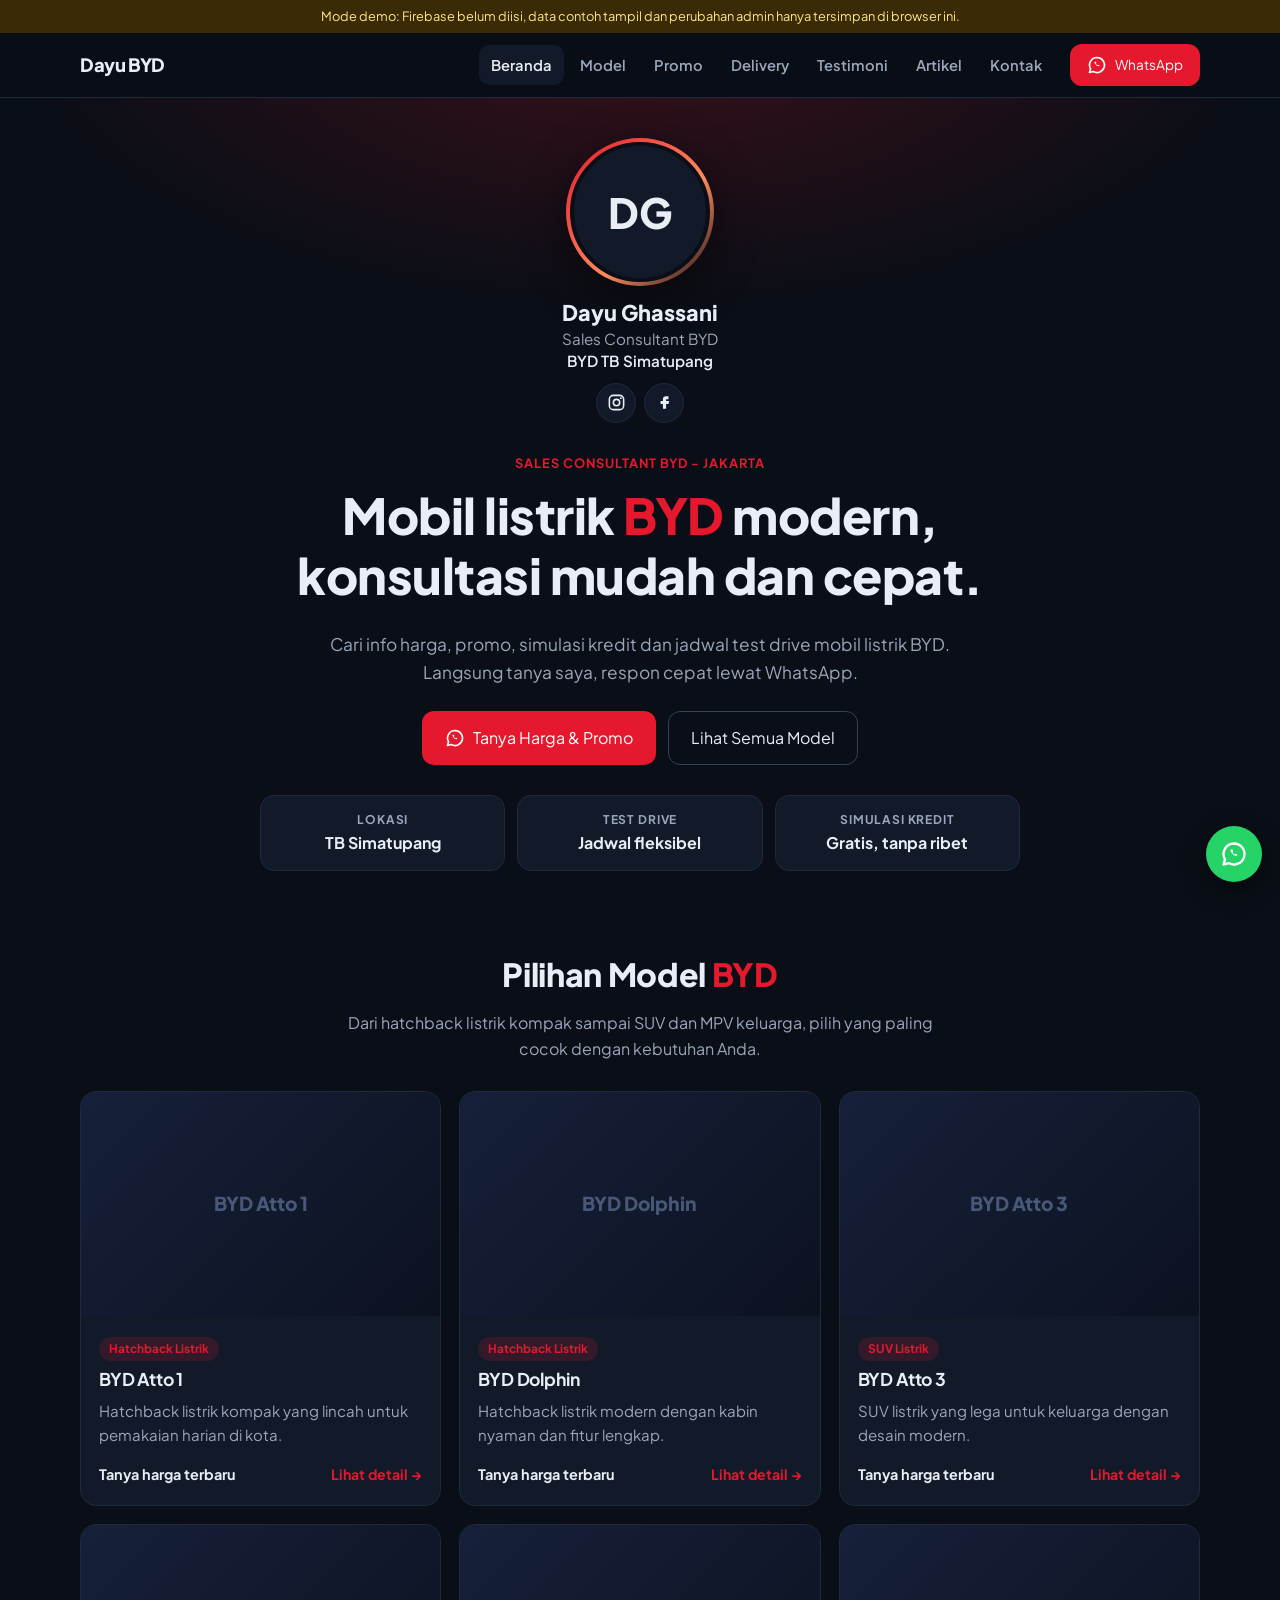
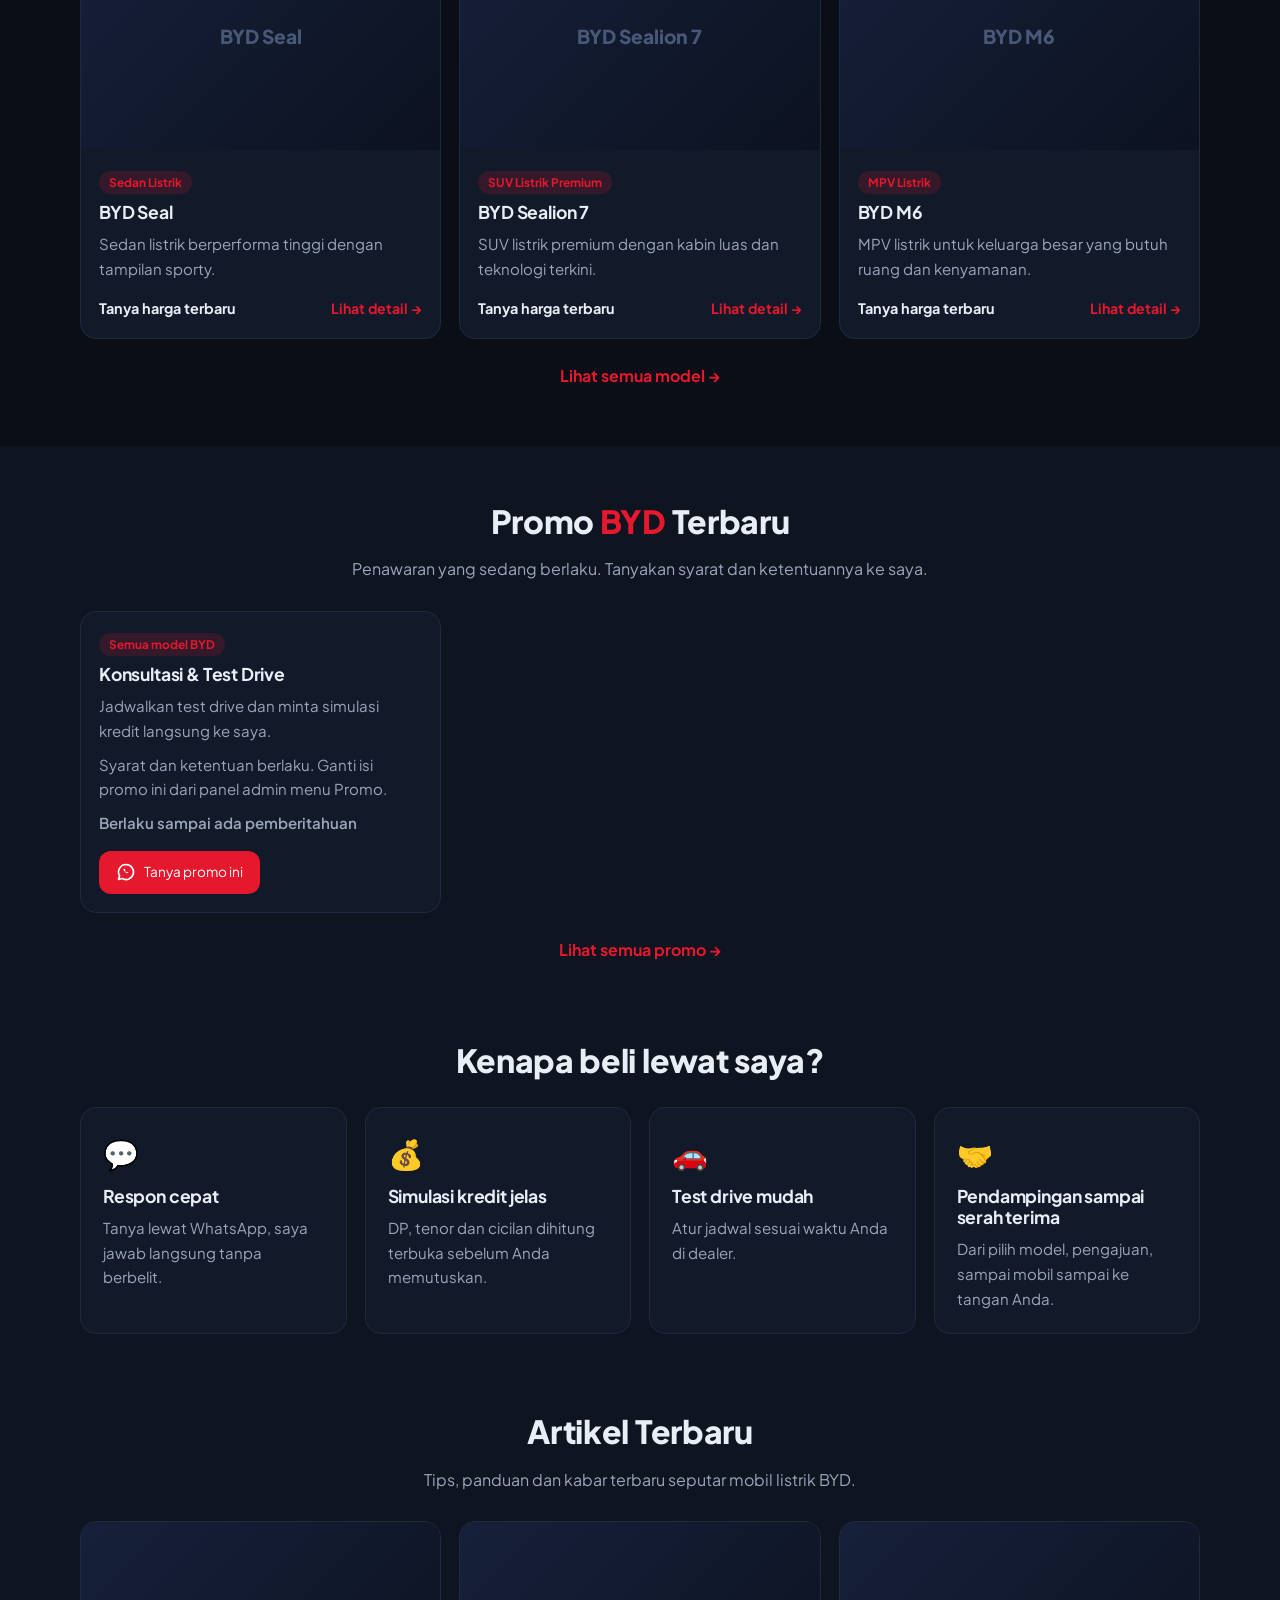
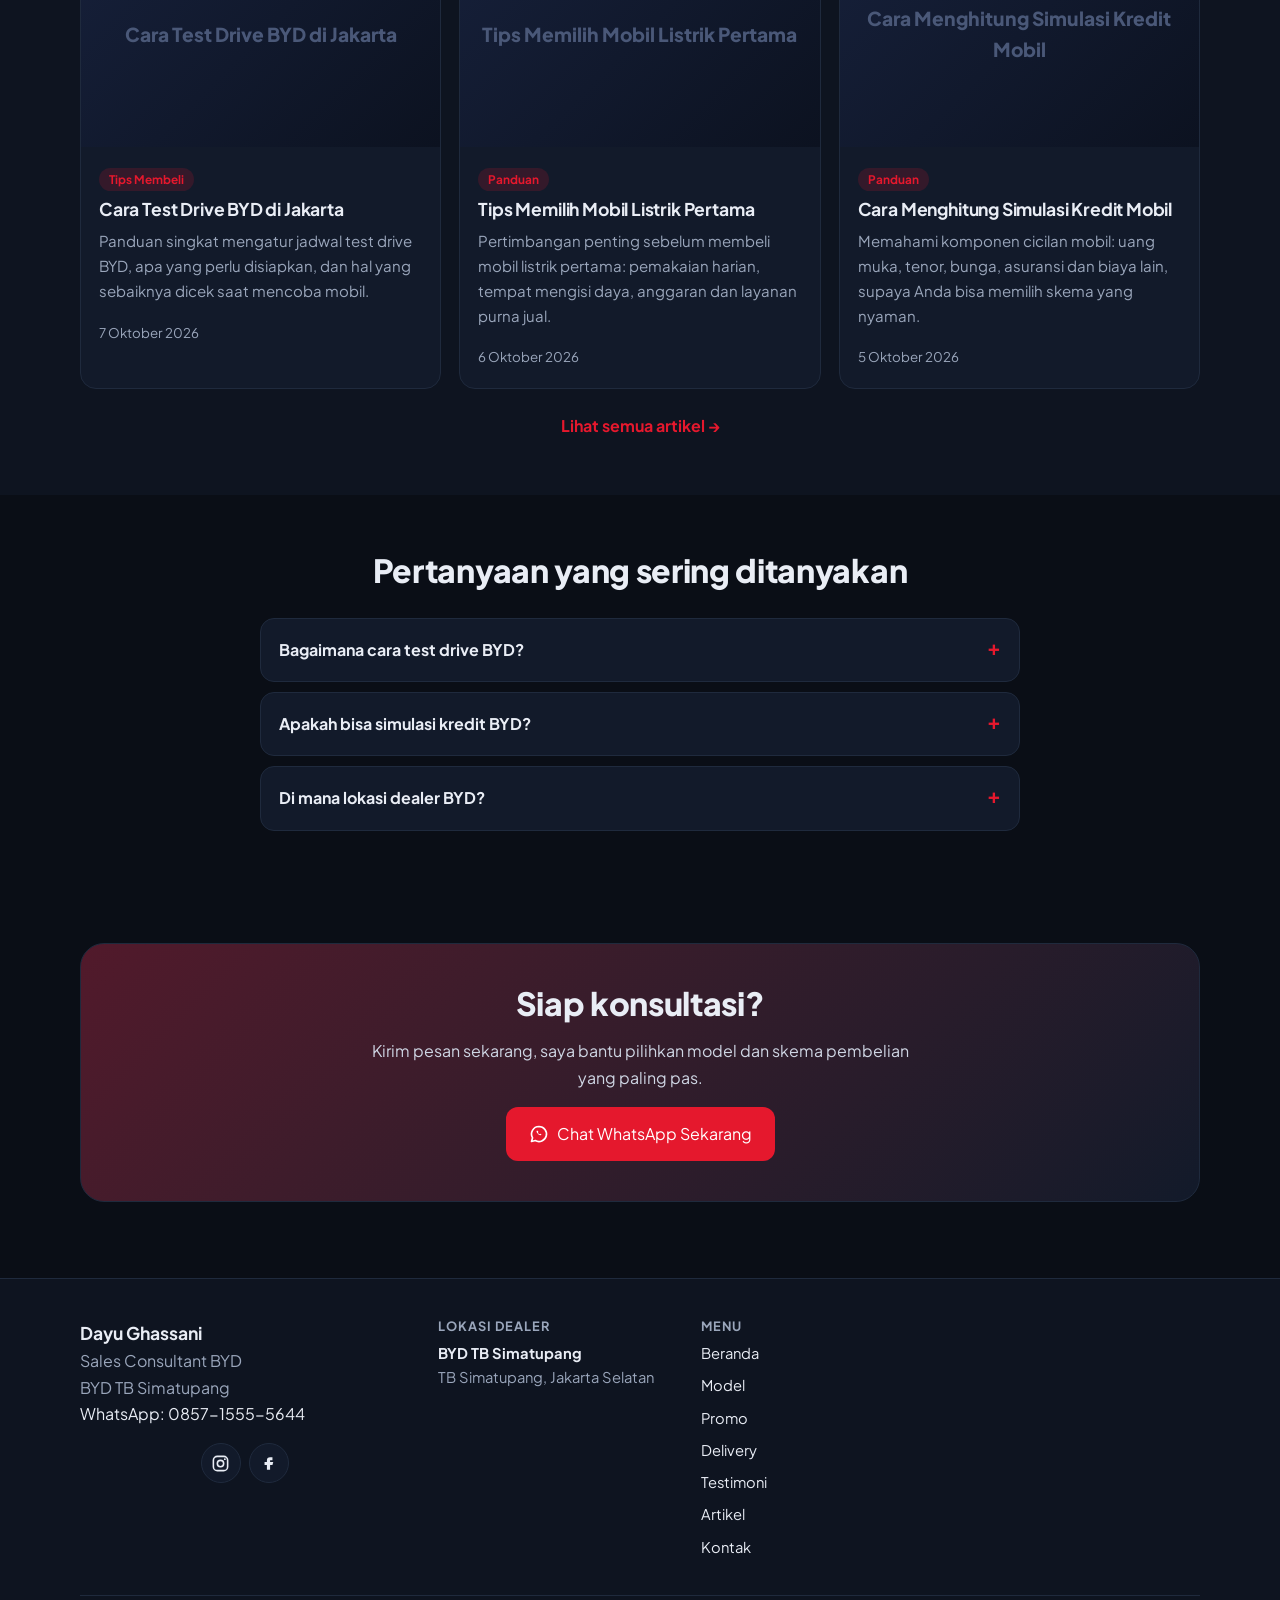
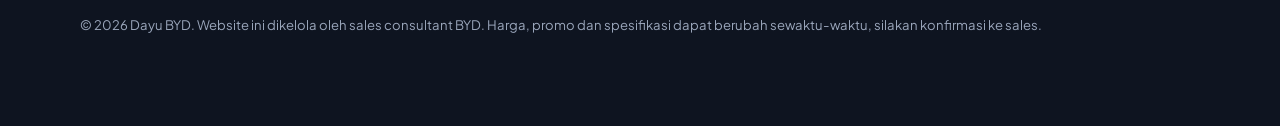
<file: index.html>
<!doctype html>
<html lang="id">
<head>
<meta charset="utf-8">
<meta name="viewport" content="width=device-width, initial-scale=1">
<title>Sales Consultant BYD Jakarta - Harga, Promo, Test Drive | Dayu BYD</title>
<meta name="description" content="Konsultan penjualan BYD di Jakarta (TB Simatupang). Info harga, promo, simulasi kredit dan test drive mobil listrik BYD. Hubungi Dayu Ghassani lewat WhatsApp.">
<meta name="robots" content="index, follow, max-image-preview:large">
<meta name="theme-color" content="#0a0e16">
<link rel="icon" href="data:image/svg+xml,%3Csvg xmlns='http://www.w3.org/2000/svg' viewBox='0 0 32 32'%3E%3Crect width='32' height='32' rx='8' fill='%23e5182d'/%3E%3Ctext x='16' y='22' font-size='16' font-weight='800' text-anchor='middle' fill='white' font-family='Arial'%3EB%3C/text%3E%3C/svg%3E">
<link rel="stylesheet" href="css/style.css">
</head>
<body data-page="home">
<main id="app"><noscript><p style="padding:24px">Aktifkan JavaScript untuk melihat halaman ini. Hubungi Dayu Ghassani di WhatsApp 0857-1555-5644.</p></noscript></main>
<script src="js/firebase-config.js"></script>
<script src="js/util.js"></script>
<script src="js/seed.js"></script>
<script src="js/data.js"></script>
<script src="js/site.js"></script>
</body>
</html>
</file>
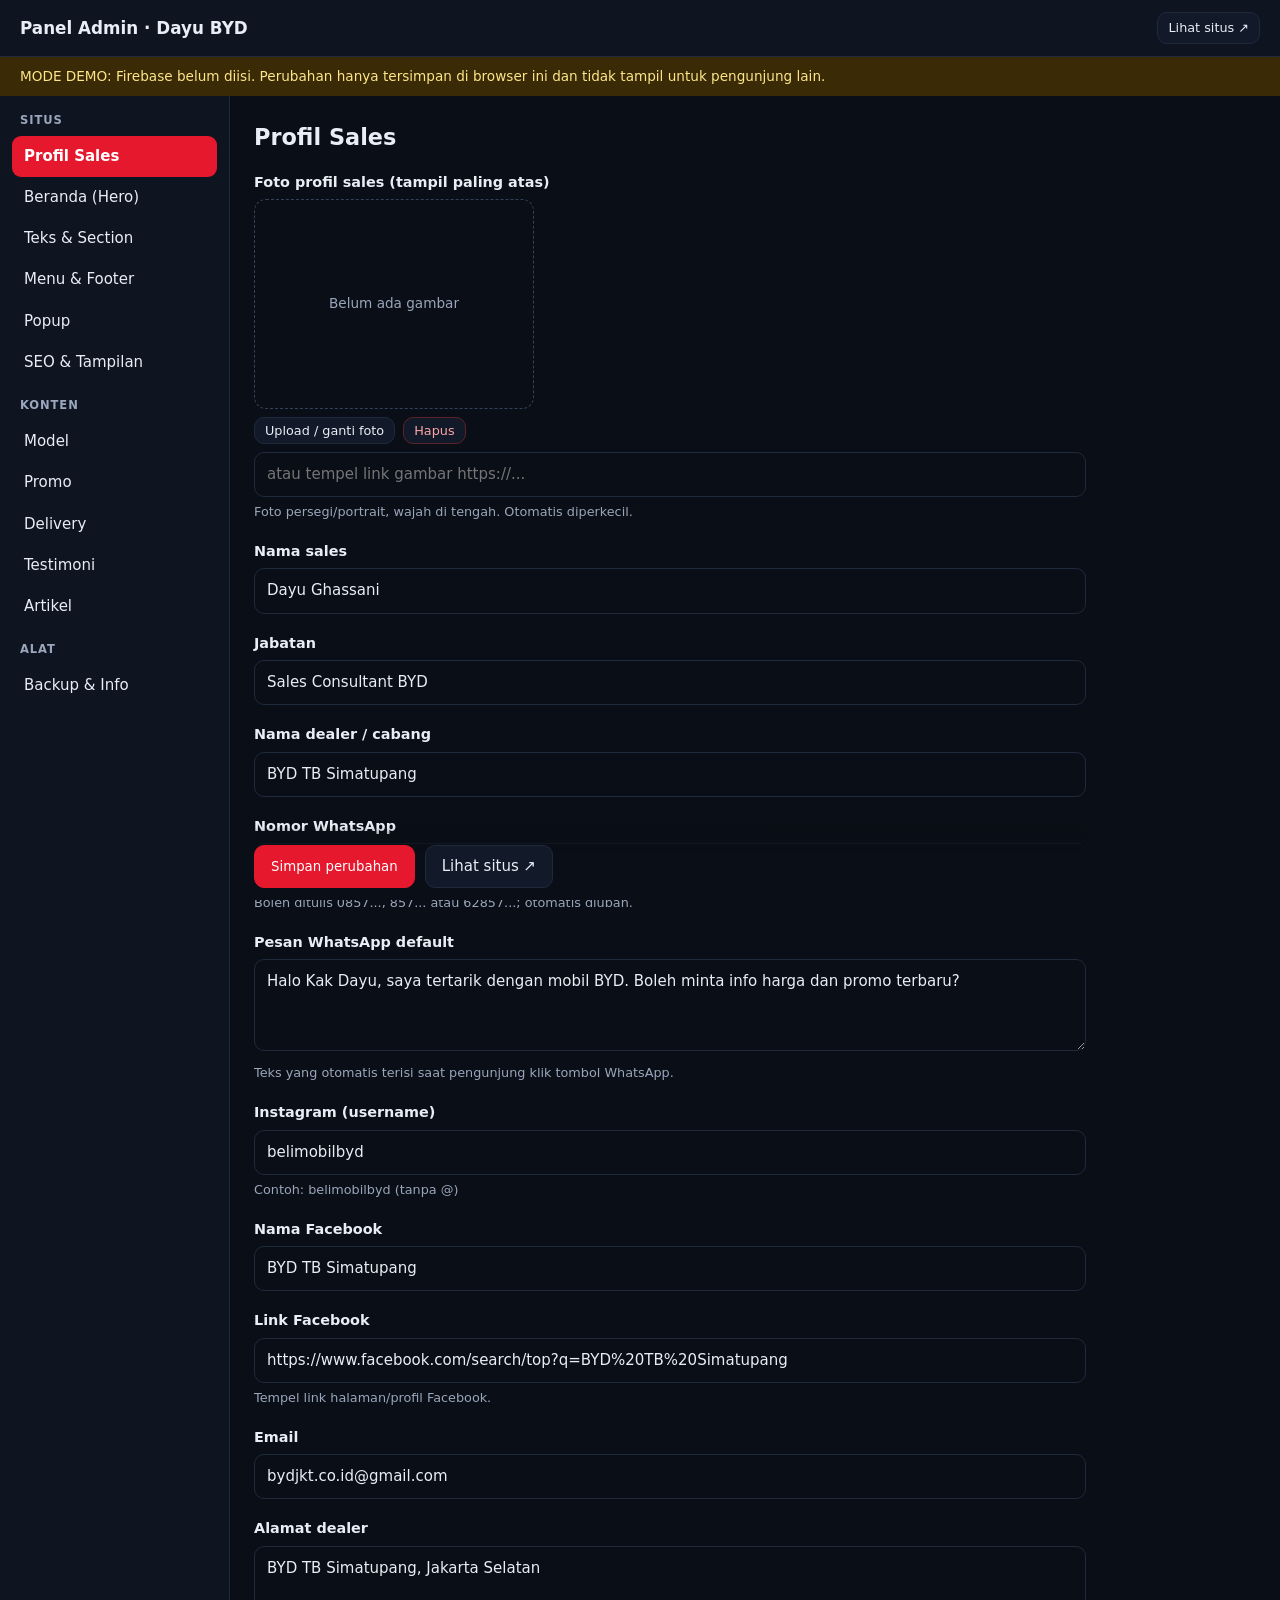
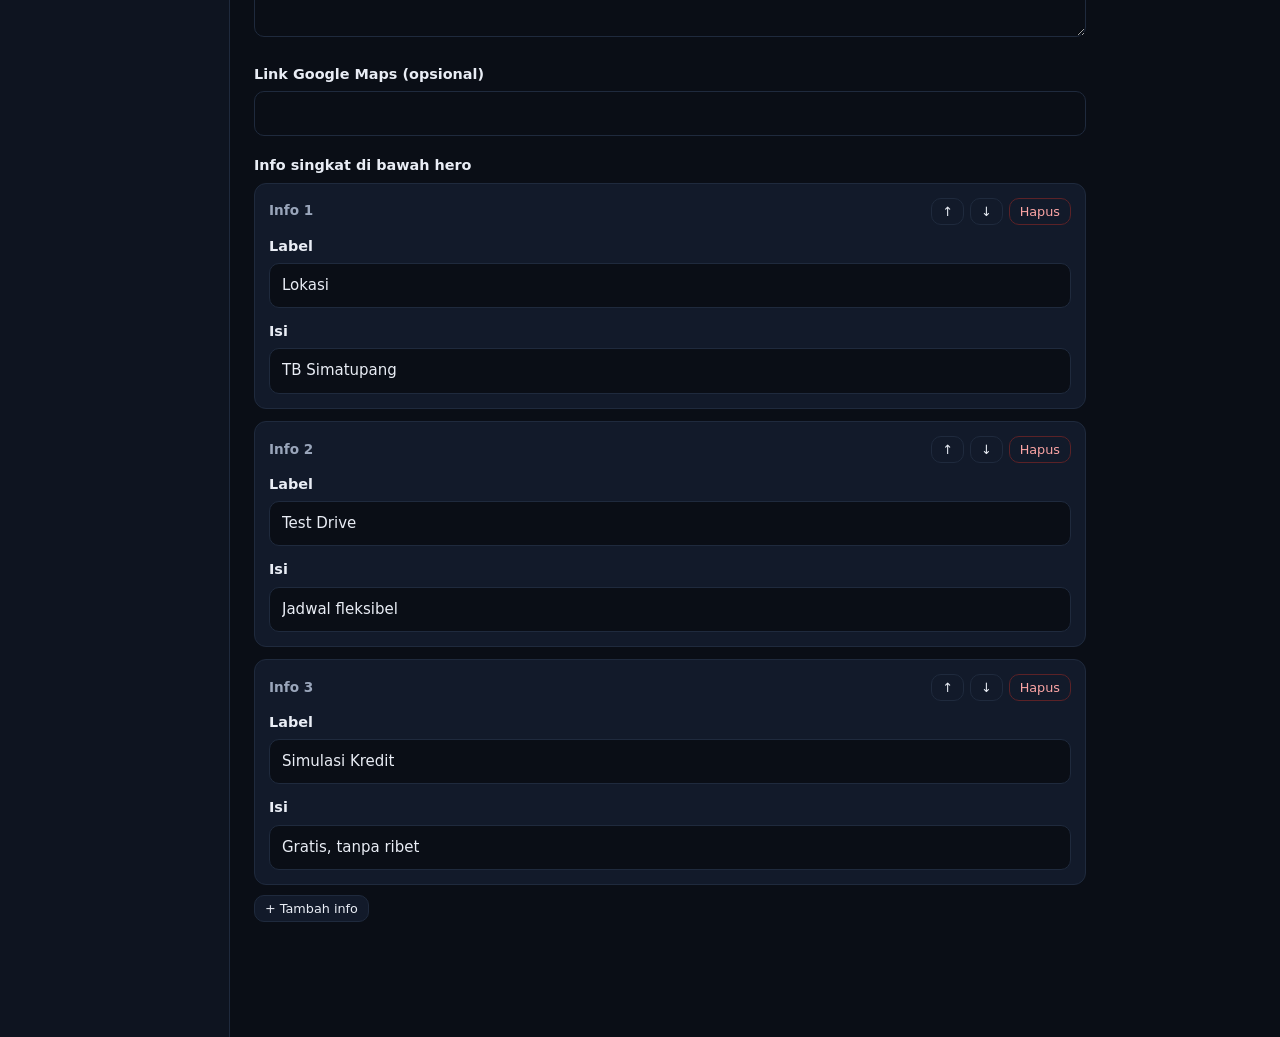
<file: admin/index.html>
<!doctype html>
<html lang="id">
<head>
<meta charset="utf-8">
<meta name="viewport" content="width=device-width, initial-scale=1">
<title>Panel Admin</title>
<meta name="robots" content="noindex, nofollow">
<meta name="theme-color" content="#0a0e16">
<link rel="stylesheet" href="admin.css">
</head>
<body>
<div id="root"><p style="padding:24px;color:#9aa6bb">Memuat panel admin...</p></div>
<script>window.NEED_AUTH = true;</script>
<script src="../js/firebase-config.js"></script>
<script src="../js/util.js"></script>
<script src="../js/seed.js"></script>
<script src="../js/schema.js"></script>
<script src="../js/data.js"></script>
<script src="admin.js"></script>
</body>
</html>
</file>
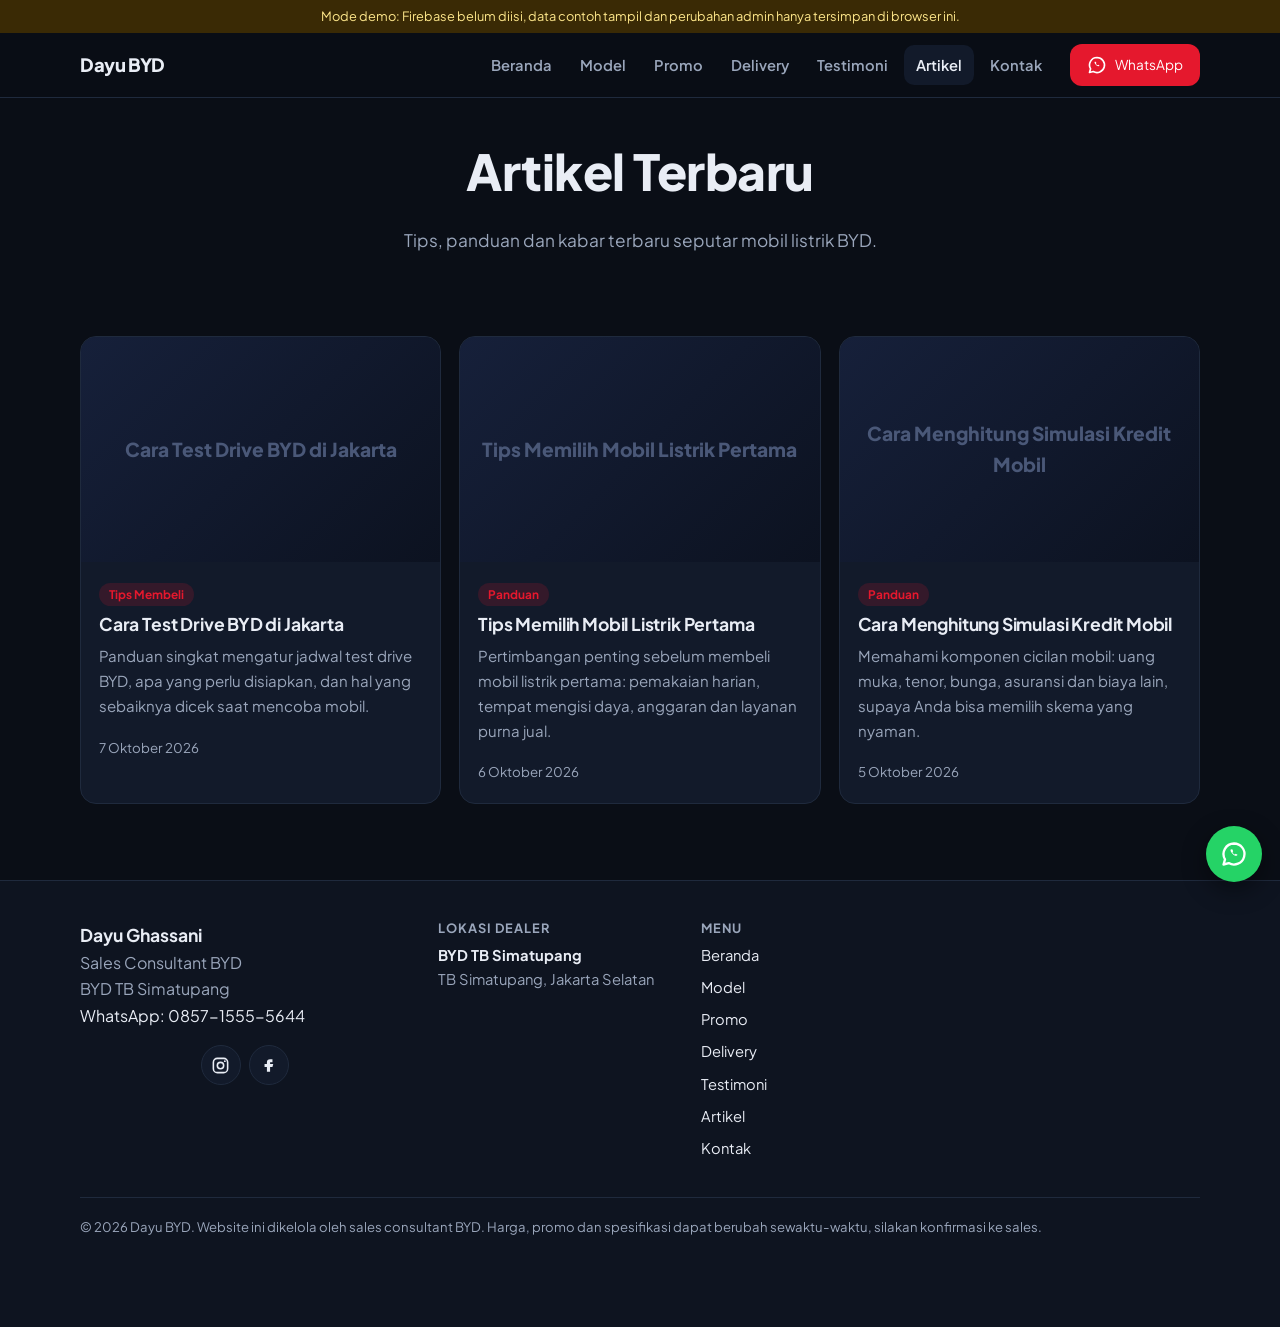
<file: artikel.html>
<!doctype html>
<html lang="id">
<head>
<meta charset="utf-8">
<meta name="viewport" content="width=device-width, initial-scale=1">
<title>Artikel & Tips Mobil Listrik BYD | Dayu BYD</title>
<meta name="description" content="Tips, panduan dan kabar terbaru seputar mobil listrik BYD: test drive, simulasi kredit, dan memilih model.">
<meta name="robots" content="index, follow, max-image-preview:large">
<meta name="theme-color" content="#0a0e16">
<link rel="icon" href="data:image/svg+xml,%3Csvg xmlns='http://www.w3.org/2000/svg' viewBox='0 0 32 32'%3E%3Crect width='32' height='32' rx='8' fill='%23e5182d'/%3E%3Ctext x='16' y='22' font-size='16' font-weight='800' text-anchor='middle' fill='white' font-family='Arial'%3EB%3C/text%3E%3C/svg%3E">
<link rel="stylesheet" href="css/style.css">
</head>
<body data-page="artikel">
<main id="app"><noscript><p style="padding:24px">Aktifkan JavaScript untuk melihat halaman ini.</p></noscript></main>
<script src="js/firebase-config.js"></script>
<script src="js/util.js"></script>
<script src="js/seed.js"></script>
<script src="js/data.js"></script>
<script src="js/site.js"></script>
</body>
</html>
</file>
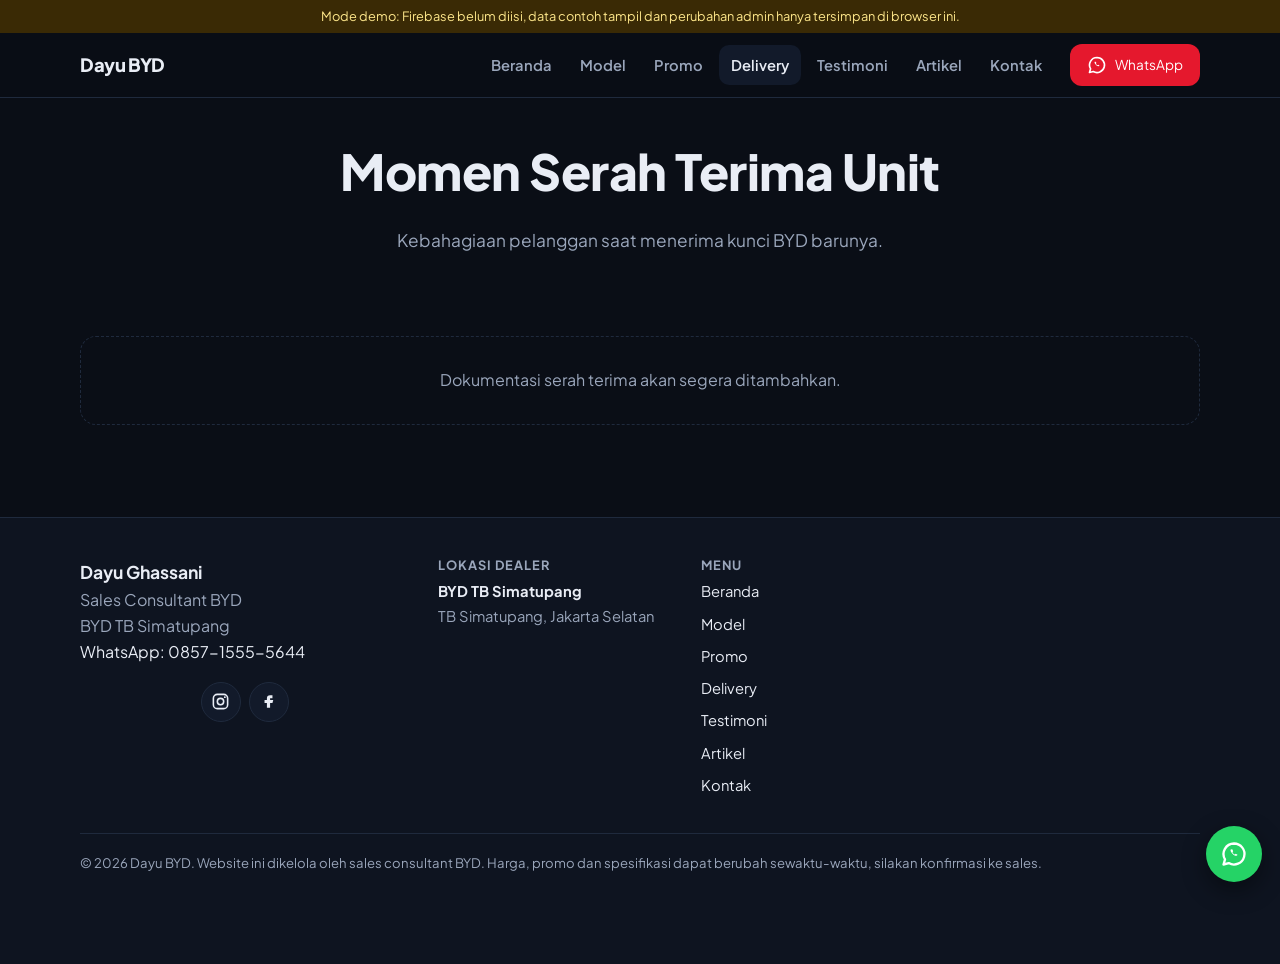
<file: delivery.html>
<!doctype html>
<html lang="id">
<head>
<meta charset="utf-8">
<meta name="viewport" content="width=device-width, initial-scale=1">
<title>Serah Terima Unit BYD | Dayu BYD</title>
<meta name="description" content="Dokumentasi serah terima unit BYD kepada pelanggan.">
<meta name="robots" content="index, follow, max-image-preview:large">
<meta name="theme-color" content="#0a0e16">
<link rel="icon" href="data:image/svg+xml,%3Csvg xmlns='http://www.w3.org/2000/svg' viewBox='0 0 32 32'%3E%3Crect width='32' height='32' rx='8' fill='%23e5182d'/%3E%3Ctext x='16' y='22' font-size='16' font-weight='800' text-anchor='middle' fill='white' font-family='Arial'%3EB%3C/text%3E%3C/svg%3E">
<link rel="stylesheet" href="css/style.css">
</head>
<body data-page="delivery">
<main id="app"><noscript><p style="padding:24px">Aktifkan JavaScript untuk melihat halaman ini.</p></noscript></main>
<script src="js/firebase-config.js"></script>
<script src="js/util.js"></script>
<script src="js/seed.js"></script>
<script src="js/data.js"></script>
<script src="js/site.js"></script>
</body>
</html>
</file>
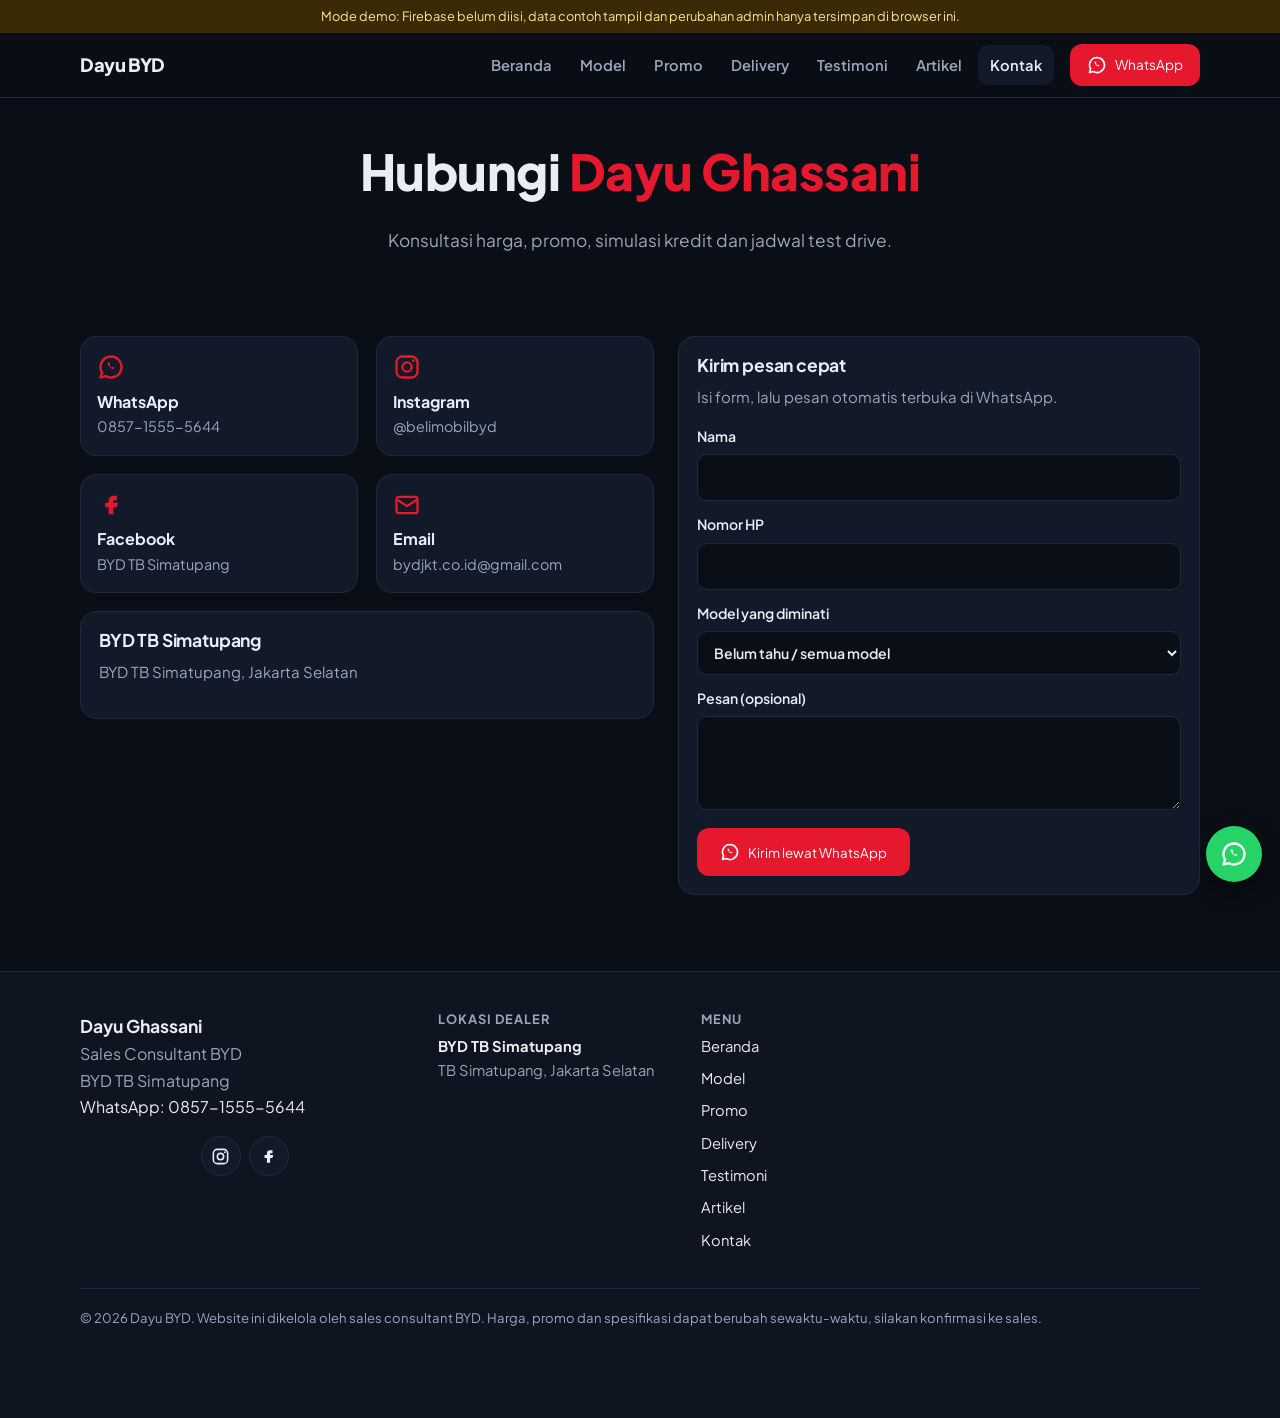
<file: kontak.html>
<!doctype html>
<html lang="id">
<head>
<meta charset="utf-8">
<meta name="viewport" content="width=device-width, initial-scale=1">
<title>Kontak Dayu Ghassani - Sales BYD | Dayu BYD</title>
<meta name="description" content="Hubungi Dayu Ghassani, Sales Consultant BYD lewat WhatsApp, Instagram atau email.">
<meta name="robots" content="index, follow, max-image-preview:large">
<meta name="theme-color" content="#0a0e16">
<link rel="icon" href="data:image/svg+xml,%3Csvg xmlns='http://www.w3.org/2000/svg' viewBox='0 0 32 32'%3E%3Crect width='32' height='32' rx='8' fill='%23e5182d'/%3E%3Ctext x='16' y='22' font-size='16' font-weight='800' text-anchor='middle' fill='white' font-family='Arial'%3EB%3C/text%3E%3C/svg%3E">
<link rel="stylesheet" href="css/style.css">
</head>
<body data-page="kontak">
<main id="app"><noscript><p style="padding:24px">Aktifkan JavaScript untuk melihat halaman ini. Hubungi WhatsApp 0857-1555-5644.</p></noscript></main>
<script src="js/firebase-config.js"></script>
<script src="js/util.js"></script>
<script src="js/seed.js"></script>
<script src="js/data.js"></script>
<script src="js/site.js"></script>
</body>
</html>
</file>
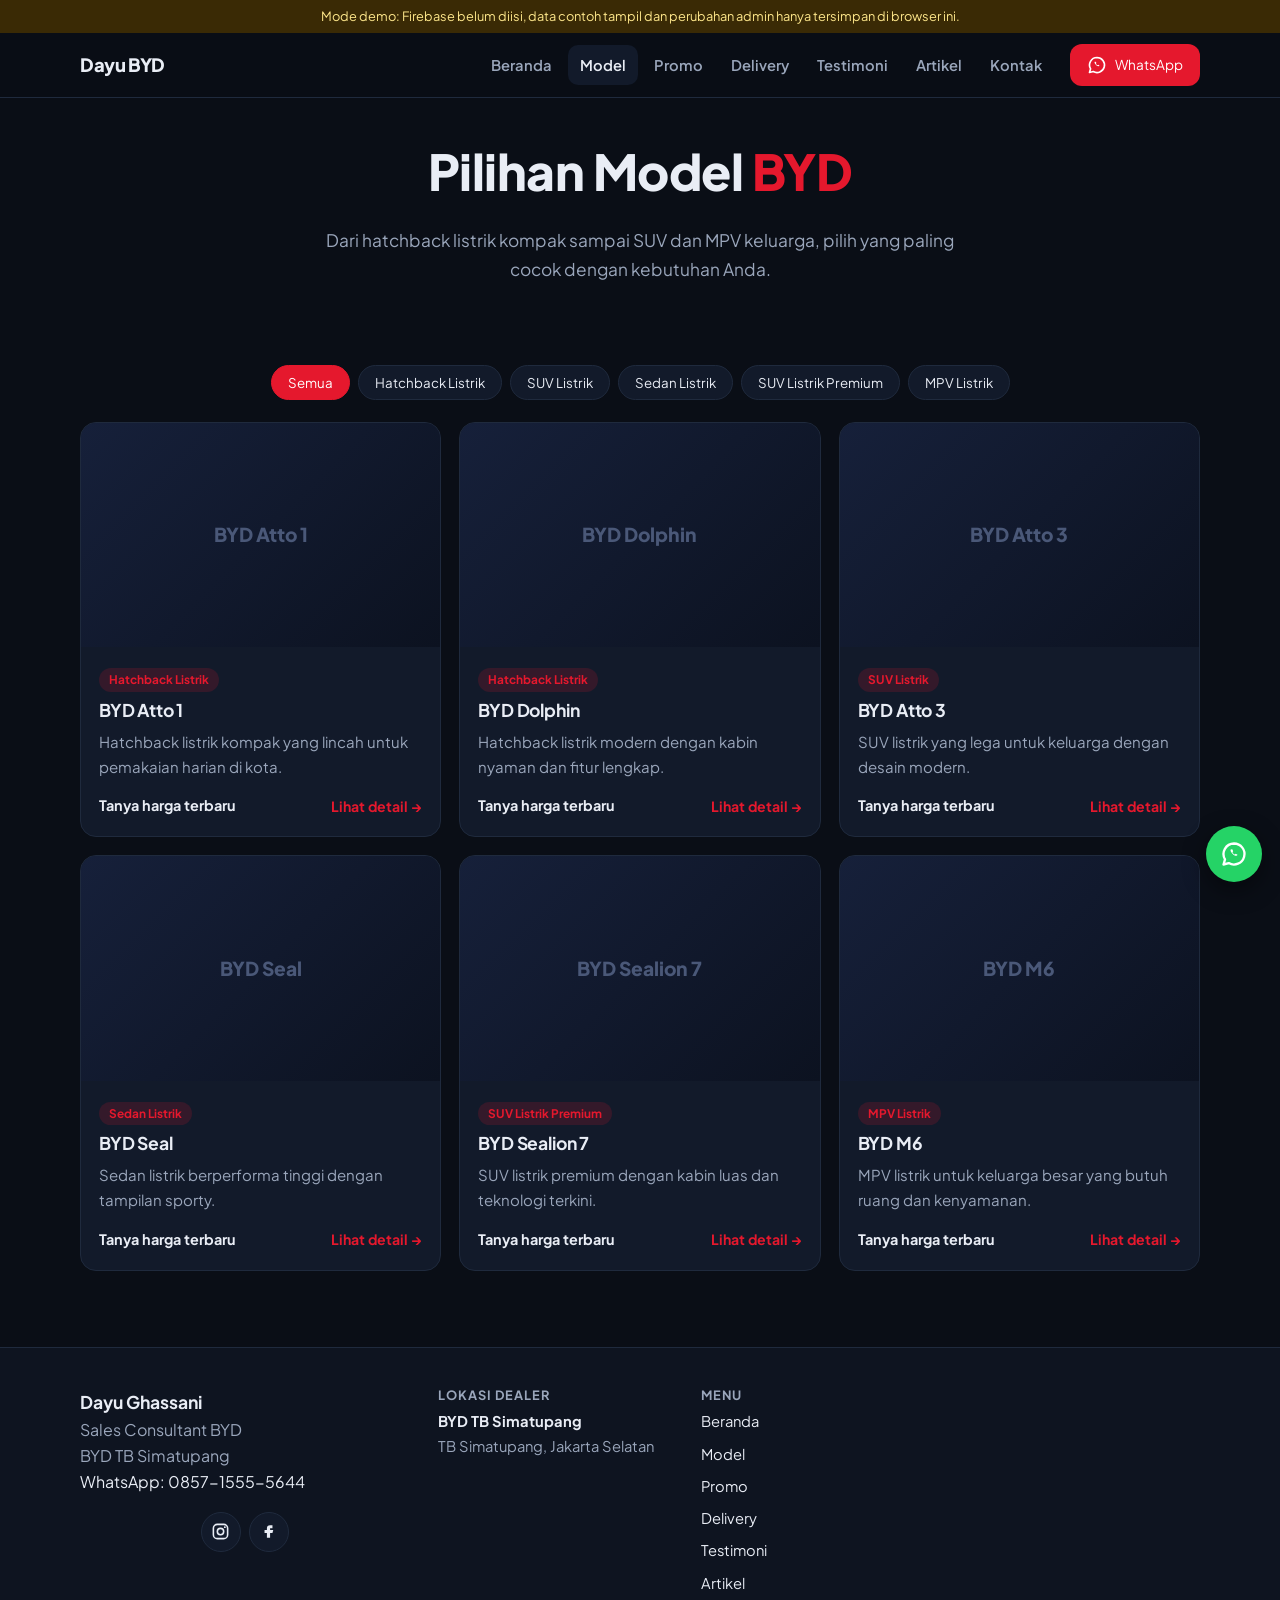
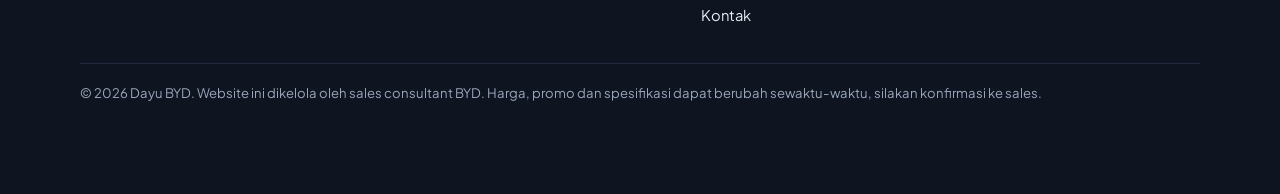
<file: model.html>
<!doctype html>
<html lang="id">
<head>
<meta charset="utf-8">
<meta name="viewport" content="width=device-width, initial-scale=1">
<title>Model BYD: Harga, Spesifikasi dan Test Drive | Dayu BYD</title>
<meta name="description" content="Daftar model mobil listrik BYD beserta harga, spesifikasi dan promo. Konsultasi dan test drive dengan Dayu Ghassani.">
<meta name="robots" content="index, follow, max-image-preview:large">
<meta name="theme-color" content="#0a0e16">
<link rel="icon" href="data:image/svg+xml,%3Csvg xmlns='http://www.w3.org/2000/svg' viewBox='0 0 32 32'%3E%3Crect width='32' height='32' rx='8' fill='%23e5182d'/%3E%3Ctext x='16' y='22' font-size='16' font-weight='800' text-anchor='middle' fill='white' font-family='Arial'%3EB%3C/text%3E%3C/svg%3E">
<link rel="stylesheet" href="css/style.css">
</head>
<body data-page="model">
<main id="app"><noscript><p style="padding:24px">Aktifkan JavaScript untuk melihat halaman ini.</p></noscript></main>
<script src="js/firebase-config.js"></script>
<script src="js/util.js"></script>
<script src="js/seed.js"></script>
<script src="js/data.js"></script>
<script src="js/site.js"></script>
</body>
</html>
</file>
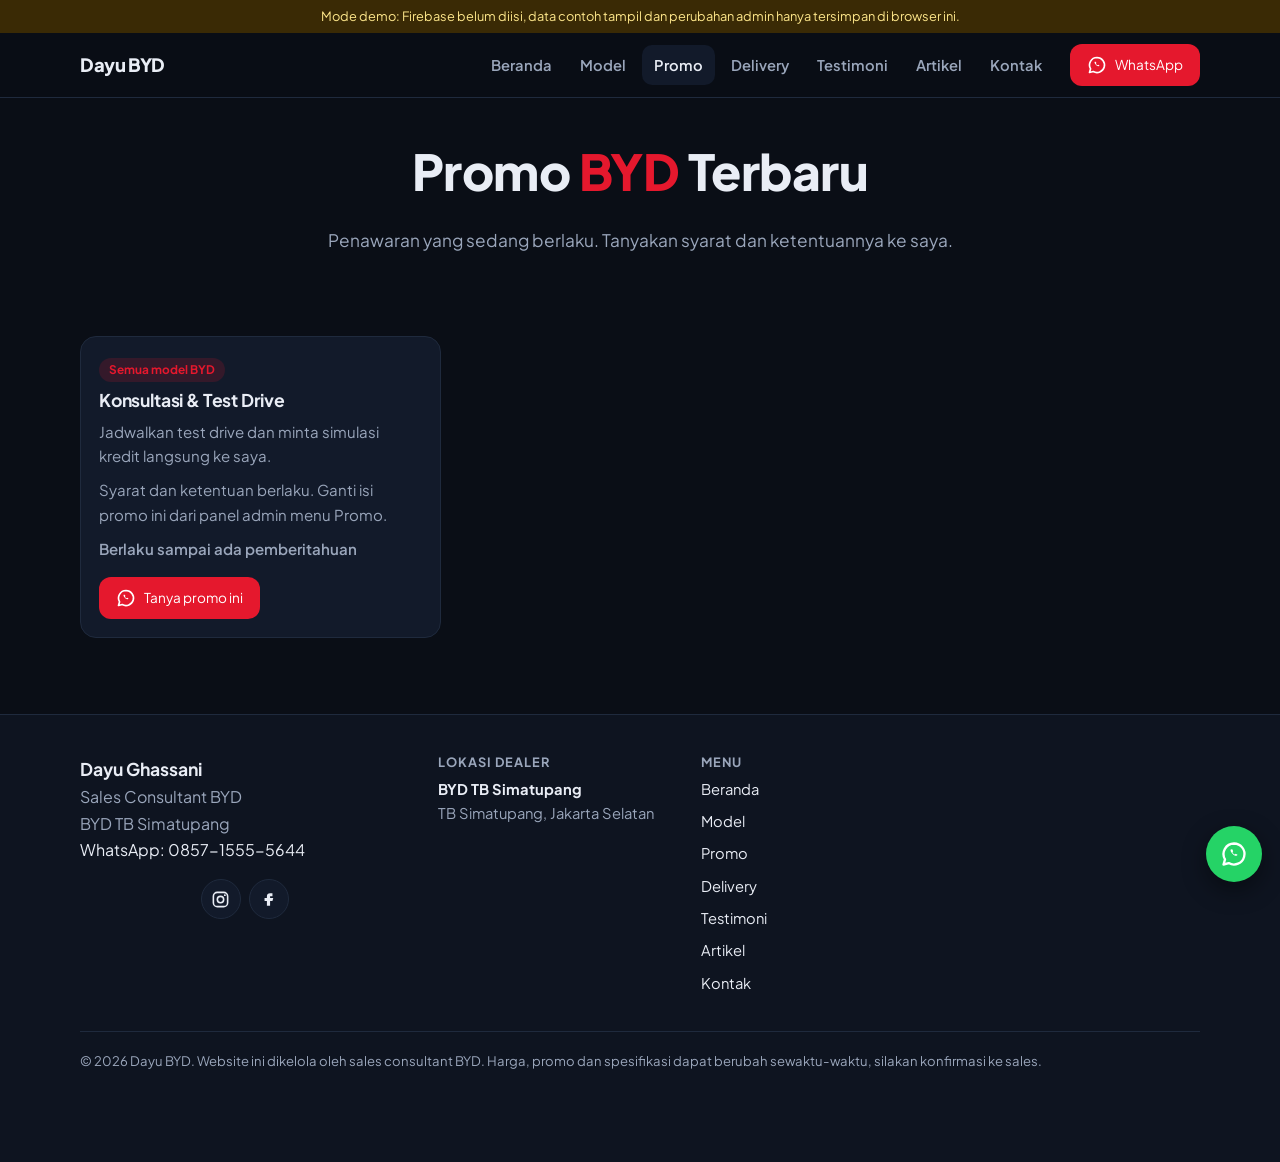
<file: promo.html>
<!doctype html>
<html lang="id">
<head>
<meta charset="utf-8">
<meta name="viewport" content="width=device-width, initial-scale=1">
<title>Promo BYD Terbaru | Dayu BYD</title>
<meta name="description" content="Promo dan penawaran terbaru mobil listrik BYD di Jakarta. Tanyakan syarat dan ketentuan ke Dayu Ghassani.">
<meta name="robots" content="index, follow, max-image-preview:large">
<meta name="theme-color" content="#0a0e16">
<link rel="icon" href="data:image/svg+xml,%3Csvg xmlns='http://www.w3.org/2000/svg' viewBox='0 0 32 32'%3E%3Crect width='32' height='32' rx='8' fill='%23e5182d'/%3E%3Ctext x='16' y='22' font-size='16' font-weight='800' text-anchor='middle' fill='white' font-family='Arial'%3EB%3C/text%3E%3C/svg%3E">
<link rel="stylesheet" href="css/style.css">
</head>
<body data-page="promo">
<main id="app"><noscript><p style="padding:24px">Aktifkan JavaScript untuk melihat halaman ini.</p></noscript></main>
<script src="js/firebase-config.js"></script>
<script src="js/util.js"></script>
<script src="js/seed.js"></script>
<script src="js/data.js"></script>
<script src="js/site.js"></script>
</body>
</html>
</file>
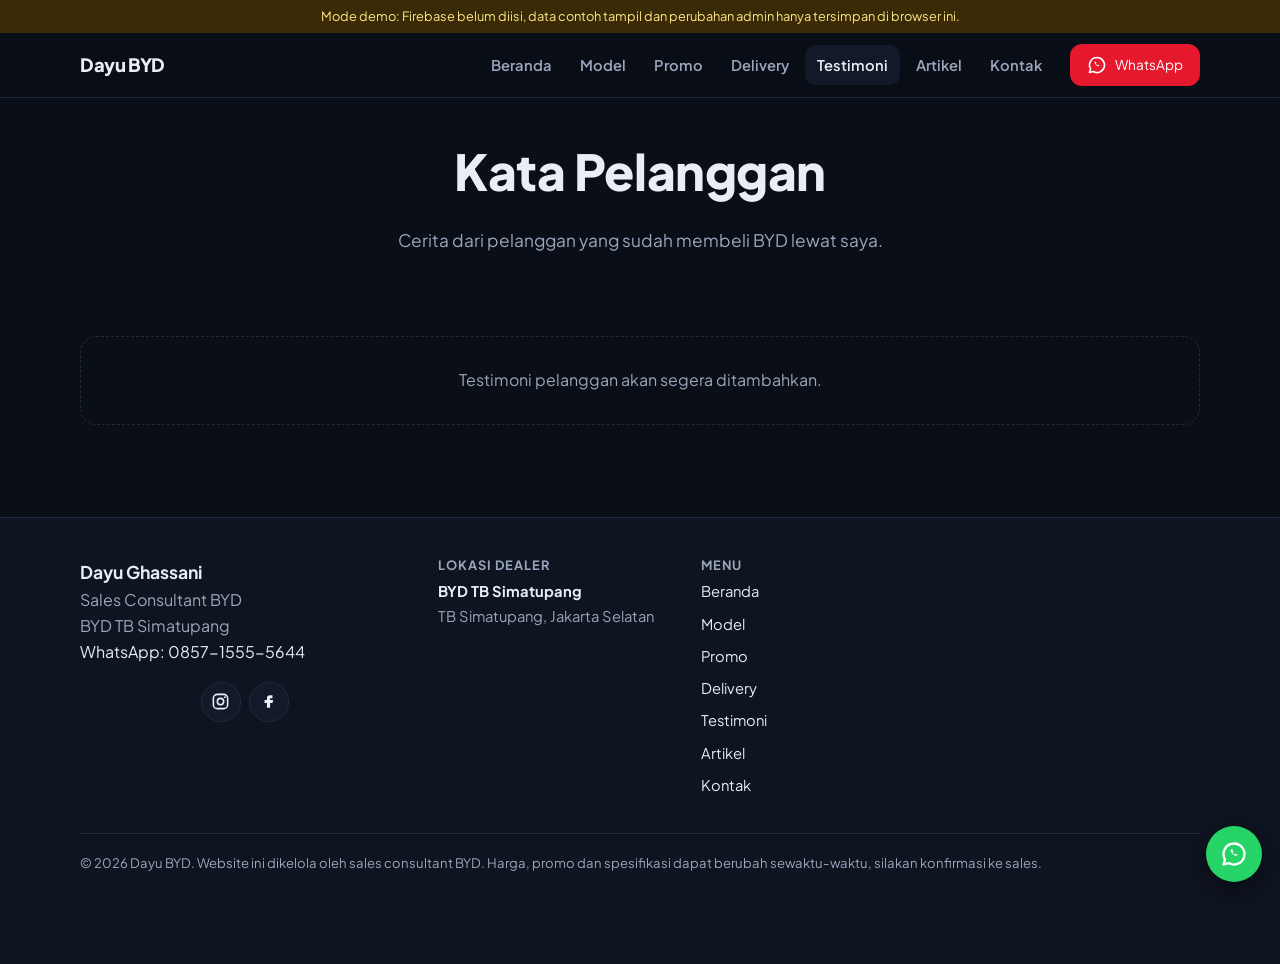
<file: testimoni.html>
<!doctype html>
<html lang="id">
<head>
<meta charset="utf-8">
<meta name="viewport" content="width=device-width, initial-scale=1">
<title>Testimoni Pelanggan BYD | Dayu BYD</title>
<meta name="description" content="Cerita pelanggan yang membeli BYD lewat Dayu Ghassani.">
<meta name="robots" content="index, follow, max-image-preview:large">
<meta name="theme-color" content="#0a0e16">
<link rel="icon" href="data:image/svg+xml,%3Csvg xmlns='http://www.w3.org/2000/svg' viewBox='0 0 32 32'%3E%3Crect width='32' height='32' rx='8' fill='%23e5182d'/%3E%3Ctext x='16' y='22' font-size='16' font-weight='800' text-anchor='middle' fill='white' font-family='Arial'%3EB%3C/text%3E%3C/svg%3E">
<link rel="stylesheet" href="css/style.css">
</head>
<body data-page="testimoni">
<main id="app"><noscript><p style="padding:24px">Aktifkan JavaScript untuk melihat halaman ini.</p></noscript></main>
<script src="js/firebase-config.js"></script>
<script src="js/util.js"></script>
<script src="js/seed.js"></script>
<script src="js/data.js"></script>
<script src="js/site.js"></script>
</body>
</html>
</file>
<file: css/style.css>
@import url('https://fonts.googleapis.com/css2?family=Plus+Jakarta+Sans:wght@400;500;600;700;800&display=swap');

:root {
  --bg: #0a0e16; --bg2: #0e1420; --card: #121a2a; --line: #1f2a3d;
  --text: #e9edf5; --muted: #9aa6bb; --accent: #e5182d; --r: 16px; --max: 1120px;
}
* { box-sizing: border-box; }
html { scroll-behavior: smooth; }
body {
  margin: 0; background: var(--bg); color: var(--text);
  font: 16px/1.65 'Plus Jakarta Sans', system-ui, -apple-system, 'Segoe UI', Roboto, sans-serif;
  -webkit-font-smoothing: antialiased;
}
img { max-width: 100%; display: block; }
a { color: inherit; }
h1, h2, h3, h4 { line-height: 1.2; margin: 0 0 .5em; letter-spacing: -.01em; }
h1 { font-size: clamp(1.9rem, 4.6vw, 3.1rem); font-weight: 800; }
h2 { font-size: clamp(1.4rem, 3vw, 2rem); font-weight: 800; }
h3 { font-size: 1.1rem; font-weight: 700; }
h1 em, h2 em { font-style: normal; color: var(--accent); }
p { margin: 0 0 1em; }
.muted { color: var(--muted); }
.center { text-align: center; }
.wrap { width: min(100% - 32px, var(--max)); margin-inline: auto; }
.narrow { width: min(100% - 32px, 760px); }
.skip { position: absolute; left: -999px; top: 8px; background: var(--accent); color: #fff; padding: 8px 12px; border-radius: 8px; z-index: 100; }
.skip:focus { left: 8px; }
.demo { background: #3a2a05; color: #fde68a; font-size: .8rem; text-align: center; padding: 6px 12px; }

/* header */
.hdr { position: sticky; top: 0; z-index: 50; background: rgba(10, 14, 22, .88); backdrop-filter: blur(10px); border-bottom: 1px solid var(--line); }
.hdr-in { display: flex; align-items: center; gap: 16px; height: 64px; }
.brand { font-weight: 800; font-size: 1.15rem; text-decoration: none; letter-spacing: -.02em; }
.nav { display: flex; gap: 4px; margin-left: auto; }
.nav a { text-decoration: none; padding: 8px 12px; border-radius: 10px; color: var(--muted); font-weight: 600; font-size: .92rem; }
.nav a:hover, .nav a[aria-current] { color: var(--text); background: var(--card); }
.hdr-act { display: flex; align-items: center; gap: 8px; }
.menu-btn { display: none; width: 42px; height: 42px; border: 1px solid var(--line); background: var(--card); border-radius: 10px; cursor: pointer; padding: 0; }
.menu-btn span { display: block; width: 18px; height: 2px; background: var(--text); margin: 4px auto; }
@media (max-width: 860px) {
  .menu-btn { display: block; }
  .nav { display: none; position: absolute; top: 64px; left: 0; right: 0; background: var(--bg2); border-bottom: 1px solid var(--line); flex-direction: column; padding: 8px 16px 16px; margin: 0; }
  .nav.open { display: flex; }
  .hdr-act { margin-left: auto; }
  .hdr-act .btn span { display: none; }
  .hdr-act .btn { padding: 10px; }
}

/* buttons */
.btn { display: inline-flex; align-items: center; justify-content: center; gap: 8px; border: 1px solid transparent; border-radius: 12px; padding: 13px 22px; font: 700 .95rem inherit; font-family: inherit; text-decoration: none; cursor: pointer; transition: transform .15s, filter .15s; }
.btn svg { width: 20px; height: 20px; flex: none; }
.btn:hover { transform: translateY(-1px); filter: brightness(1.1); }
.btn.primary { background: var(--accent); color: #fff; }
.btn.ghost { background: transparent; color: var(--text); border-color: #33415a; }
.btn.sm { padding: 9px 16px; font-size: .85rem; }
.ico { width: 40px; height: 40px; border-radius: 50%; display: inline-grid; place-items: center; background: var(--card); border: 1px solid var(--line); color: var(--text); text-decoration: none; }
.ico svg { width: 19px; height: 19px; }
.ico:hover { border-color: var(--accent); color: var(--accent); }

/* hero + profil */
.hero { padding: 40px 0 28px; text-align: center; background: radial-gradient(900px 420px at 50% -10%, color-mix(in srgb, var(--accent) 22%, transparent), transparent 70%); }
.profile { display: flex; flex-direction: column; align-items: center; gap: 12px; margin-bottom: 26px; }
.avatar { width: 148px; height: 148px; border-radius: 50%; padding: 4px; background: linear-gradient(135deg, var(--accent), #ff8a5c 60%, #fff0); box-shadow: 0 10px 40px rgba(0, 0, 0, .5); }
.avatar img, .avatar span { width: 100%; height: 100%; border-radius: 50%; object-fit: cover; border: 4px solid var(--bg); background: var(--card); display: grid; place-items: center; font-size: 2.6rem; font-weight: 800; }
.who { display: flex; flex-direction: column; line-height: 1.4; }
.who strong { font-size: 1.35rem; font-weight: 800; }
.who span { color: var(--muted); font-size: .95rem; }
.who .dealer { color: var(--text); font-weight: 600; }
.socs { display: flex; gap: 8px; justify-content: center; flex-wrap: wrap; }
.eyebrow { display: inline-block; font-size: .8rem; font-weight: 700; text-transform: uppercase; letter-spacing: .08em; color: var(--accent); margin-bottom: 12px; }
.lead { color: var(--muted); font-size: 1.08rem; max-width: 640px; margin-inline: auto; }
.hero h1 { max-width: 820px; margin-inline: auto; }
.cta-row { display: flex; gap: 12px; justify-content: center; flex-wrap: wrap; margin: 24px 0 8px; }
.minfo .cta-row { justify-content: flex-start; }
.stats { display: grid; grid-template-columns: repeat(auto-fit, minmax(160px, 1fr)); gap: 12px; margin-top: 30px; max-width: 760px; margin-inline: auto; }
.stats div { background: var(--card); border: 1px solid var(--line); border-radius: 14px; padding: 14px; display: flex; flex-direction: column; }
.stats strong { font-size: .75rem; text-transform: uppercase; letter-spacing: .07em; color: var(--muted); }
.stats span { font-weight: 700; }

/* section */
.sec { padding: 56px 0; }
.sec.alt { background: var(--bg2); }
.sh { text-align: center; margin-bottom: 28px; }
.sh p { color: var(--muted); max-width: 620px; margin-inline: auto; }
.phead { padding: 44px 0 8px; text-align: center; }
.more-row { text-align: center; margin: 24px 0 0; font-weight: 700; }
.more-row a { color: var(--accent); text-decoration: none; }
.empty { text-align: center; color: var(--muted); padding: 30px; border: 1px dashed var(--line); border-radius: var(--r); }
.mt { margin-top: 44px; }

.grid { display: grid; gap: 18px; }
.g2 { grid-template-columns: repeat(2, 1fr); }
.g3 { grid-template-columns: repeat(3, 1fr); }
.g4 { grid-template-columns: repeat(4, 1fr); }
@media (max-width: 960px) { .g3, .g4 { grid-template-columns: repeat(2, 1fr); } }
@media (max-width: 600px) { .g2, .g3, .g4 { grid-template-columns: 1fr; } }

/* kartu */
.card { background: var(--card); border: 1px solid var(--line); border-radius: var(--r); overflow: hidden; }
.cb { padding: 18px; }
.cb p { color: var(--muted); font-size: .94rem; }
a.card { text-decoration: none; display: block; transition: transform .2s, border-color .2s; }
a.card:hover { transform: translateY(-3px); border-color: color-mix(in srgb, var(--accent) 60%, var(--line)); }
.thumb { aspect-ratio: 16 / 10; background: #0c1220; overflow: hidden; }
.thumb.tall { aspect-ratio: 4 / 5; }
.thumb img { width: 100%; height: 100%; object-fit: cover; }
.ph { width: 100%; height: 100%; min-height: 140px; display: grid; place-items: center; background: linear-gradient(135deg, #16203a, #0c1220); color: #4a5878; font-weight: 800; font-size: 1.2rem; text-align: center; padding: 12px; }
.chip { display: inline-block; background: color-mix(in srgb, var(--accent) 16%, transparent); color: var(--accent); border-radius: 999px; padding: 2px 10px; font-size: .74rem; font-weight: 700; margin-bottom: 8px; }
.mrow { display: flex; justify-content: space-between; align-items: center; gap: 8px; flex-wrap: wrap; margin-top: 6px; }
.price { font-weight: 700; font-size: .9rem; }
.more { color: var(--accent); font-weight: 700; font-size: .88rem; }
.valid { font-size: .85rem; color: var(--accent); font-weight: 600; }
.why { padding: 22px; }
.why .ic { font-size: 1.8rem; margin-bottom: 8px; }
.why p { color: var(--muted); font-size: .94rem; margin: 0; }

.dcard { margin: 0; border-radius: var(--r); overflow: hidden; border: 1px solid var(--line); background: var(--card); }
.dcard img, .dcard .ph { width: 100%; aspect-ratio: 4 / 3; object-fit: cover; }
.dcard figcaption { padding: 12px 14px; display: flex; flex-direction: column; font-size: .92rem; }
.dcard figcaption span { color: var(--muted); font-size: .82rem; }

.tcard { margin: 0; padding: 22px; }
.stars { color: #fbbf24; letter-spacing: 2px; margin-bottom: 8px; }
.tcard p { color: var(--text); font-size: .98rem; }
.tcard footer { display: flex; align-items: center; gap: 12px; margin-top: 12px; }
.tcard footer small { display: block; color: var(--muted); }
.av { width: 42px; height: 42px; border-radius: 50%; overflow: hidden; background: var(--accent); display: grid; place-items: center; font-weight: 800; flex: none; }
.av img { width: 100%; height: 100%; object-fit: cover; }

.faq-list { max-width: 760px; margin-inline: auto; display: grid; gap: 10px; }
.faq { background: var(--card); border: 1px solid var(--line); border-radius: 14px; padding: 4px 18px; }
.faq summary { cursor: pointer; font-weight: 700; padding: 14px 0; list-style: none; display: flex; justify-content: space-between; gap: 12px; }
.faq summary::after { content: '+'; color: var(--accent); font-size: 1.3rem; line-height: 1; }
.faq[open] summary::after { content: '−'; }
.faq .prose { padding-bottom: 12px; }

.ctabox { text-align: center; background: linear-gradient(135deg, color-mix(in srgb, var(--accent) 30%, var(--card)), var(--card)); border: 1px solid var(--line); border-radius: 24px; padding: 40px 24px; }
.ctabox p { color: #cfd6e4; max-width: 560px; margin-inline: auto; }
.ctabox.sm { padding: 26px 20px; margin-top: 32px; border-radius: 18px; }

/* prose */
.prose { color: #d4dae6; }
.prose h2 { margin-top: 1.6em; font-size: 1.5rem; }
.prose h3 { margin-top: 1.3em; }
.prose ul, .prose ol { padding-left: 1.3em; margin: 0 0 1em; }
.prose li { margin-bottom: .3em; }
.prose a { color: var(--accent); }
.prose img { border-radius: 12px; margin: 1em 0; }
.prose blockquote { border-left: 3px solid var(--accent); margin: 1em 0; padding: 4px 16px; color: var(--muted); }
.prose.sm { font-size: .93rem; }
.prose.sm p { margin-bottom: .6em; }
.hero-img { margin: 18px 0; border-radius: var(--r); overflow: hidden; }
.hero-img img, .hero-img .ph { width: 100%; aspect-ratio: 16 / 9; object-fit: cover; }
.crumbs { font-size: .85rem; color: var(--muted); margin-bottom: 14px; }
.crumbs a { text-decoration: none; }
.crumbs a:hover { color: var(--accent); }

/* model detail */
.mdetail { display: grid; grid-template-columns: 1.1fr 1fr; gap: 32px; align-items: start; }
.gbig { border-radius: var(--r); overflow: hidden; background: #0c1220; border: 1px solid var(--line); }
.gbig img, .gbig .ph { width: 100%; aspect-ratio: 16 / 10; object-fit: cover; }
.gthumbs { display: flex; gap: 8px; margin-top: 10px; flex-wrap: wrap; }
.gthumbs button { width: 76px; height: 54px; padding: 0; border: 2px solid var(--line); border-radius: 10px; overflow: hidden; background: none; cursor: pointer; }
.gthumbs button.on { border-color: var(--accent); }
.gthumbs img { width: 100%; height: 100%; object-fit: cover; }
.bigprice { font-size: 1.5rem; font-weight: 800; margin: 12px 0; }
.mbody { display: grid; grid-template-columns: 1.2fr 1fr; gap: 32px; margin-top: 32px; }
.tbl { width: 100%; border-collapse: collapse; margin-bottom: 24px; }
.tbl th, .tbl td { text-align: left; padding: 10px 12px; border-bottom: 1px solid var(--line); font-size: .94rem; vertical-align: top; }
.tbl th { color: var(--muted); font-weight: 600; width: 45%; }
.feat { padding-left: 1.2em; }
.feat li { margin-bottom: .35em; }
.filters { display: flex; gap: 8px; flex-wrap: wrap; justify-content: center; margin-bottom: 22px; }
.filters button { background: var(--card); border: 1px solid var(--line); color: var(--text); border-radius: 999px; padding: 8px 16px; font: 600 .88rem inherit; font-family: inherit; cursor: pointer; }
.filters button.on { background: var(--accent); border-color: var(--accent); color: #fff; }
@media (max-width: 860px) { .mdetail, .mbody { grid-template-columns: 1fr; } }

/* kontak */
.cgrid { display: grid; grid-template-columns: 1.1fr 1fr; gap: 24px; align-items: start; }
.ccard { display: flex; align-items: center; gap: 14px; padding: 16px; }
.ccard svg { width: 28px; height: 28px; color: var(--accent); flex: none; }
.ccard div { display: flex; flex-direction: column; min-width: 0; }
.ccard span { color: var(--muted); font-size: .9rem; overflow-wrap: anywhere; }
.addr { margin-top: 18px; }
.lead-form label { display: block; font-weight: 600; font-size: .88rem; margin-bottom: 12px; }
.lead-form input, .lead-form select, .lead-form textarea { width: 100%; margin-top: 6px; background: var(--bg); color: var(--text); border: 1px solid var(--line); border-radius: 10px; padding: 11px 12px; font: inherit; }
.lead-form input:focus, .lead-form select:focus, .lead-form textarea:focus { outline: 2px solid var(--accent); border-color: transparent; }
@media (max-width: 860px) { .cgrid { grid-template-columns: 1fr; } }

/* footer */
.ftr { border-top: 1px solid var(--line); background: var(--bg2); padding: 40px 0 90px; margin-top: 20px; }
.fgrid { display: grid; grid-template-columns: 1.4fr 1fr 1fr 1fr; gap: 28px; }
.ftr h4 { font-size: .8rem; text-transform: uppercase; letter-spacing: .08em; color: var(--muted); }
.ftr ul { list-style: none; padding: 0; margin: 0; }
.ftr li { margin-bottom: 8px; font-size: .92rem; }
.ftr li span { color: var(--muted); }
.ftr a { text-decoration: none; }
.ftr a:hover { color: var(--accent); }
.fname { font-size: 1.1rem; }
.copy { margin-top: 28px; padding-top: 18px; border-top: 1px solid var(--line); color: var(--muted); font-size: .82rem; }
@media (max-width: 860px) { .fgrid { grid-template-columns: 1fr 1fr; } }
@media (max-width: 520px) { .fgrid { grid-template-columns: 1fr; } }

.wafab { position: fixed; right: 18px; bottom: 18px; width: 56px; height: 56px; border-radius: 50%; background: #25d366; color: #fff; display: grid; place-items: center; box-shadow: 0 8px 24px rgba(0, 0, 0, .45); z-index: 60; transition: transform .2s; }
.wafab:hover { transform: scale(1.08); }
.wafab svg { width: 28px; height: 28px; }

/* popup */
.pop { position: fixed; inset: 0; background: rgba(0, 0, 0, .65); display: grid; place-items: center; padding: 16px; z-index: 90; }
.pop-box { position: relative; background: var(--card); border: 1px solid var(--line); border-radius: 20px; max-width: 420px; width: 100%; overflow: hidden; max-height: 90vh; overflow-y: auto; }
.pop-box img { width: 100%; max-height: 220px; object-fit: cover; }
.pop-x { position: absolute; top: 8px; right: 8px; width: 34px; height: 34px; border-radius: 50%; border: 0; background: rgba(0, 0, 0, .6); color: #fff; font-size: 1.3rem; cursor: pointer; line-height: 1; }
.pop-box .btn { margin: 4px 4px 0 0; }

@media (prefers-reduced-motion: reduce) { * { transition: none !important; scroll-behavior: auto !important; } }
</file>
<file: admin/admin.css>
:root { --bg: #0a0e16; --bg2: #0e1420; --card: #121a2a; --line: #1f2a3d; --text: #e9edf5; --muted: #9aa6bb; --accent: #e5182d; --ok: #22c55e; }
* { box-sizing: border-box; }
body { margin: 0; background: var(--bg); color: var(--text); font: 15px/1.55 system-ui, -apple-system, 'Segoe UI', Roboto, sans-serif; }
a { color: var(--accent); }
.hide { display: none !important; }
.muted { color: var(--muted); }

.btn { display: inline-flex; align-items: center; gap: 6px; border: 1px solid var(--line); background: var(--card); color: var(--text); border-radius: 10px; padding: 9px 16px; font: 600 .9rem inherit; font-family: inherit; cursor: pointer; text-decoration: none; }
.btn:hover { border-color: #3a4a68; }
.btn.primary { background: var(--accent); border-color: var(--accent); color: #fff; }
.btn.danger { color: #fca5a5; border-color: #5b2227; }
.btn.sm { padding: 5px 10px; font-size: .8rem; }
.btn[disabled] { opacity: .5; cursor: wait; }

.top { display: flex; align-items: center; gap: 12px; padding: 12px 20px; background: var(--bg2); border-bottom: 1px solid var(--line); position: sticky; top: 0; z-index: 20; flex-wrap: wrap; }
.top strong { font-size: 1.05rem; }
.top .sp { flex: 1; }
.banner { padding: 9px 20px; font-size: .85rem; }
.banner.demo { background: #3a2a05; color: #fde68a; }
.banner.err { background: #3b1114; color: #fecaca; }

.shell { display: grid; grid-template-columns: 230px 1fr; min-height: calc(100vh - 60px); }
.side { border-right: 1px solid var(--line); padding: 16px 12px; background: var(--bg2); }
.side h4 { margin: 14px 8px 6px; font-size: .72rem; text-transform: uppercase; letter-spacing: .08em; color: var(--muted); }
.side h4:first-child { margin-top: 0; }
.side button { display: block; width: 100%; text-align: left; background: none; border: 0; color: var(--text); padding: 9px 12px; border-radius: 9px; cursor: pointer; font: inherit; }
.side button:hover { background: var(--card); }
.side button.on { background: var(--accent); color: #fff; font-weight: 600; }
.main { padding: 24px; max-width: 880px; width: 100%; }
.main h2 { margin: 0 0 16px; font-size: 1.4rem; }
@media (max-width: 760px) {
  .shell { grid-template-columns: 1fr; }
  .side { display: flex; overflow-x: auto; gap: 4px; padding: 8px; border-right: 0; border-bottom: 1px solid var(--line); }
  .side h4 { display: none; }
  .side button { white-space: nowrap; width: auto; }
  .main { padding: 16px; }
}

/* form */
.f { margin-bottom: 18px; }
.f > label { display: block; font-weight: 600; margin-bottom: 6px; font-size: .9rem; }
.f label.chk { display: flex; align-items: center; gap: 8px; cursor: pointer; }
.f input[type=text], .f input[type=number], .f input[type=date], .f input[type=url], .f textarea, .f select, .login input { width: 100%; background: var(--bg); color: var(--text); border: 1px solid var(--line); border-radius: 10px; padding: 10px 12px; font: inherit; }
.f input:focus, .f textarea:focus, .f select:focus, .login input:focus { outline: 2px solid var(--accent); border-color: transparent; }
.f input[type=color] { width: 64px; height: 40px; border: 1px solid var(--line); border-radius: 8px; background: var(--bg); padding: 2px; }
.f input[type=checkbox] { width: 18px; height: 18px; accent-color: var(--accent); }
.f textarea { resize: vertical; }
.help { display: block; color: var(--muted); font-size: .8rem; margin-top: 5px; }
.imgprev { width: 100%; max-width: 280px; aspect-ratio: 4 / 3; background: var(--bg); border: 1px dashed #33415a; border-radius: 12px; display: grid; place-items: center; overflow: hidden; margin-bottom: 8px; color: var(--muted); font-size: .85rem; }
.imgprev img { width: 100%; height: 100%; object-fit: cover; }
.imgact { display: flex; gap: 8px; flex-wrap: wrap; margin-bottom: 8px; }
.mdbar { display: flex; gap: 6px; flex-wrap: wrap; margin-bottom: 6px; }
.mdprev { border: 1px solid var(--line); border-radius: 10px; padding: 12px 16px; background: var(--bg); margin-top: 8px; }
.mdprev h2 { font-size: 1.2rem; margin: .8em 0 .3em; }
.mdprev img { max-width: 100%; border-radius: 8px; }

.rows { display: grid; gap: 12px; margin-bottom: 10px; }
.row { background: var(--card); border: 1px solid var(--line); border-radius: 12px; padding: 14px 14px 2px; }
.row .f { margin-bottom: 12px; }
.rowhead { display: flex; align-items: center; gap: 6px; margin-bottom: 10px; }
.rowhead strong { flex: 1; font-size: .85rem; color: var(--muted); }

.savebar { position: sticky; bottom: 0; background: linear-gradient(transparent, var(--bg) 35%); padding: 18px 0 12px; display: flex; gap: 10px; }

/* list */
.lhead { display: flex; align-items: center; justify-content: space-between; margin-bottom: 14px; gap: 12px; }
.lhead h2 { margin: 0; }
.item { display: flex; align-items: center; gap: 14px; background: var(--card); border: 1px solid var(--line); border-radius: 12px; padding: 10px 12px; margin-bottom: 10px; }
.item .th { width: 64px; height: 48px; border-radius: 8px; background: var(--bg); overflow: hidden; flex: none; display: grid; place-items: center; color: var(--muted); font-size: .7rem; }
.item .th img { width: 100%; height: 100%; object-fit: cover; }
.item .tx { flex: 1; min-width: 0; }
.item .tx strong { display: block; overflow: hidden; text-overflow: ellipsis; white-space: nowrap; }
.item .tx span { color: var(--muted); font-size: .82rem; }
.tag { font-size: .7rem; padding: 2px 8px; border-radius: 999px; background: #123524; color: #86efac; font-weight: 600; }
.tag.off { background: #3b2a12; color: #fcd34d; }
.empty { border: 1px dashed var(--line); border-radius: 12px; padding: 30px; text-align: center; color: var(--muted); }

/* login */
.login { max-width: 380px; margin: 12vh auto; padding: 28px; background: var(--card); border: 1px solid var(--line); border-radius: 18px; }
.login h1 { margin: 0 0 6px; font-size: 1.4rem; }
.login label { display: block; font-weight: 600; font-size: .88rem; margin: 14px 0 6px; }
.login .btn { width: 100%; justify-content: center; margin-top: 18px; }
.login .err { color: #fca5a5; font-size: .85rem; margin-top: 12px; }

.toast { position: fixed; left: 50%; bottom: 24px; transform: translateX(-50%); background: #14532d; color: #dcfce7; padding: 11px 20px; border-radius: 12px; z-index: 100; font-weight: 600; box-shadow: 0 8px 30px rgba(0, 0, 0, .5); max-width: 90vw; }
.toast.err { background: #7f1d1d; color: #fee2e2; }
.card { background: var(--card); border: 1px solid var(--line); border-radius: 14px; padding: 18px; margin-bottom: 16px; }
.card h3 { margin: 0 0 8px; font-size: 1rem; }
.card p { margin: 0 0 12px; color: var(--muted); font-size: .9rem; }
</file>
